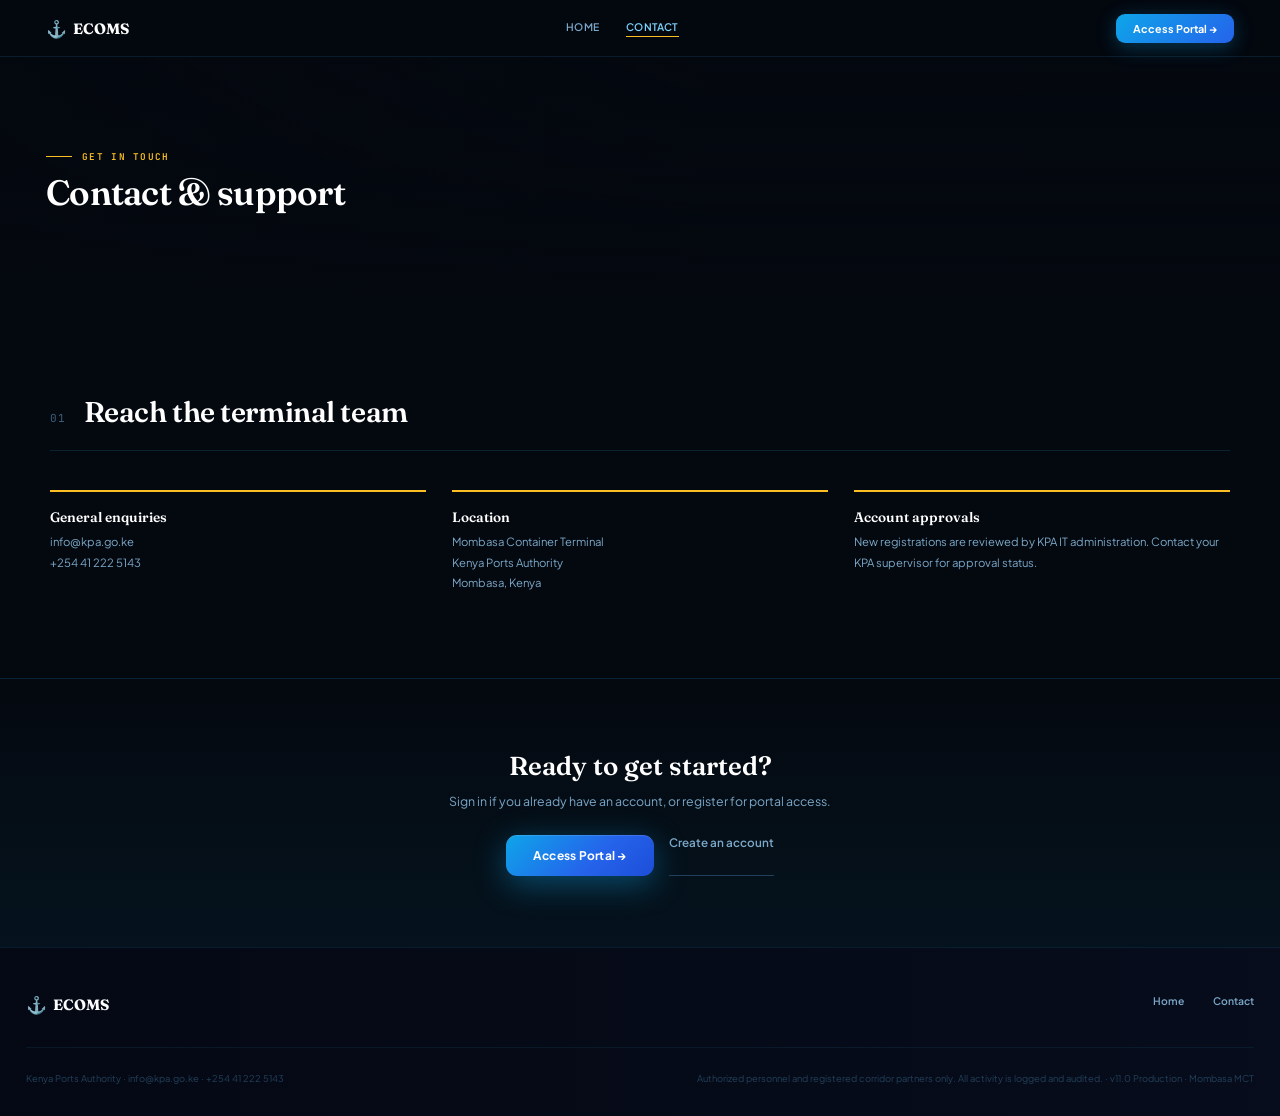
<file: contact.html>
﻿<!DOCTYPE html>
<html lang="en">
<head>
    <meta charset="UTF-8">
    <meta name="viewport" content="width=device-width, initial-scale=1.0">
    <title>Contact · ECOMS · Mombasa MCT</title>
    <link rel="preconnect" href="https://fonts.googleapis.com">
    <link href="https://fonts.googleapis.com/css2?family=Plus+Jakarta+Sans:ital,wght@0,300;0,400;0,500;0,600;0,700;0,800;1,400&family=Fraunces:ital,opsz,wght@0,9..144,300;0,9..144,600;0,9..144,700;0,9..144,800;1,9..144,400&family=JetBrains+Mono:wght@400;500;600&display=swap" rel="stylesheet">
    <link rel="stylesheet" href="styles.css" />
</head>
<body>
    <div id="landingScreen">

        <nav class="site-nav">
            <div class="site-nav-inner">
                <div class="lp-brand"><span class="lp-brand-emblem">⚓</span> ECOMS</div>
                <div class="site-nav-links">
                    <a href="index.html">Home</a>
                    <a href="contact.html" class="is-active">Contact</a>
                </div>
                <a class="lp-btn-portal" href="index.html?auth=signin" style="text-decoration:none;display:inline-block">Access Portal →</a>
            </div>
        </nav>

        <!-- HERO -->
        <header class="mag-hero mag-hero-compact" style="min-height:28vh">
            <div class="hero-layer" style="background-image:url('https://images.unsplash.com/photo-1759273560543-7f0e66af2a4d?auto=format&amp;fit=crop&amp;w=2400&amp;q=70')"></div>
            <div class="mag-hero-inner">
                <div class="mag-kicker">Get in touch</div>
                <h1 class="mag-hero-h1">Contact &amp; support</h1>
            </div>
        </header>

        <!-- CONTACT DETAILS -->
        <section class="mag-section">
            <div class="mag-inner">
                <div class="mag-section-head"><span class="mag-section-num">01</span><h2>Reach the terminal team</h2></div>
                <div class="mag-contact-grid">
                    <div class="mag-contact-card">
                        <h4>General enquiries</h4>
                        <p><a href="mailto:info@kpa.go.ke">info@kpa.go.ke</a><br><a href="tel:+254412225143">+254 41 222 5143</a></p>
                    </div>
                    <div class="mag-contact-card">
                        <h4>Location</h4>
                        <p>Mombasa Container Terminal<br>Kenya Ports Authority<br>Mombasa, Kenya</p>
                    </div>
                    <div class="mag-contact-card">
                        <h4>Account approvals</h4>
                        <p>New registrations are reviewed by KPA IT administration. Contact your KPA supervisor for approval status.</p>
                    </div>
                </div>
            </div>
        </section>

        <!-- CTA -->
        <section class="mag-cta-band">
            <h2>Ready to get started?</h2>
            <p>Sign in if you already have an account, or register for portal access.</p>
            <div style="display:flex;gap:1.2rem;justify-content:center;flex-wrap:wrap">
                <a class="lp-btn-primary" href="index.html?auth=signin" style="text-decoration:none;display:inline-block">Access Portal →</a>
                <a class="lp-btn-ghost" href="index.html?auth=signup">Create an account</a>
            </div>
        </section>

        <footer class="site-footer">
            <div class="site-footer-inner">
                <div class="site-footer-top">
                    <div class="lp-brand"><span class="lp-brand-emblem">⚓</span> ECOMS</div>
                    <div class="site-footer-links">
                        <a href="index.html">Home</a>
                        <a href="contact.html">Contact</a>
                    </div>
                </div>
                <div class="site-footer-bottom">
                    <div>Kenya Ports Authority · info@kpa.go.ke · +254 41 222 5143</div>
                    <div>Authorized personnel and registered corridor partners only. All activity is logged and audited. · v11.0 Production · Mombasa MCT</div>
                </div>
            </div>
        </footer>
    </div>
    <script src="cinematic.js"></script>
</body>
</html>
</file>
<file: styles.css>
﻿:root {
    --navy: #04080f;
    --navy-2: #070d1a;
    --navy-3: #0b1424;
    --navy-4: #0f1c32;
    --navy-5: #13243e;
    --sky-200: #bae6fd;
    --sky-300: #7dd3fc;
    --sky-400: #38bdf8;
    --sky-500: #0ea5e9;
    --sky-600: #0284c7;
    --blue-500: #3b82f6;
    --blue-600: #2563eb;
    --blue-700: #1d4ed8;
    --blue-800: #1e40af;
    --glass: rgba(11,20,40,0.72);
    --glass-2: rgba(20,44,100,0.20);
    --glass-border: rgba(56,189,248,0.13);
    --glass-border-2: rgba(147,197,253,0.07);
    --glass-hi: rgba(56,189,248,0.06);
    --text: #cce8ff;
    --text-2: #7ba8c8;
    --text-3: #3d607e;
    --text-4: #22405a;
    --accent: #38bdf8;
    --accent-2: #7dd3fc;
    --accent-glow: rgba(56,189,248,0.28);
    --green: #34d399;
    --green-dim: rgba(52,211,153,0.12);
    --gold: #fbbf24;
    --gold-dim: rgba(251,191,36,0.12);
    --rose: #fb7185;
    --rose-dim: rgba(251,113,133,0.1);
    --violet: #a78bfa;
    --violet-dim: rgba(167,139,250,0.12);
    --orange: #fb923c;
    --orange-dim: rgba(251,146,60,0.12);
    --red: #ef4444;
    --r: 9px;
    --r2: 15px;
    --r3: 22px;
    --shadow-sm: 0 2px 12px rgba(2,10,28,0.5);
    --shadow: 0 8px 36px rgba(2,10,28,0.65);
    --shadow-lg: 0 20px 64px rgba(2,10,28,0.75);
    --t: all 0.18s cubic-bezier(0.4,0,0.2,1);
    --t-slow: all 0.35s cubic-bezier(0.4,0,0.2,1);
    --font-display: 'Fraunces',Georgia,serif;
    --font-body: 'Plus Jakarta Sans',system-ui,sans-serif;
    --font-mono: 'JetBrains Mono',monospace;
}

* {
    margin: 0;
    padding: 0;
    box-sizing: border-box
}

html {
    font-size: 13px;
    scroll-behavior: smooth
}

body {
    font-family: var(--font-body);
    background: var(--navy);
    color: var(--text);
    min-height: 100vh;
    overflow-x: hidden;
    background-image: radial-gradient(ellipse 100% 60% at 18% -8%,rgba(14,165,233,0.11) 0%,transparent 65%), radial-gradient(ellipse 70% 50% at 88% 108%,rgba(37,99,235,0.08) 0%,transparent 60%), radial-gradient(ellipse 50% 40% at 50% 50%,rgba(56,189,248,0.03) 0%,transparent 70%), url("data:image/svg+xml,%3Csvg width='60' height='60' xmlns='http://www.w3.org/2000/svg'%3E%3Cpattern id='g' width='60' height='60' patternUnits='userSpaceOnUse'%3E%3Ccircle cx='30' cy='30' r='0.35' fill='rgba(56,189,248,0.07)'/%3E%3C/pattern%3E%3Crect width='60' height='60' fill='url(%23g)'/%3E%3C/svg%3E");
}

.ts-wrapper {
    width: 100%
}

.ts-control {
    background: rgba(9,16,32,0.85) !important;
    border: 1px solid rgba(56,189,248,0.16) !important;
    border-radius: var(--r) !important;
    color: var(--text) !important;
    font-family: var(--font-body) !important;
    font-size: 0.85rem !important;
    padding: 0.56rem 0.88rem !important;
    min-height: unset !important;
    box-shadow: none !important;
    transition: var(--t) !important;
}

    .ts-control:focus-within {
        border-color: var(--accent) !important;
        box-shadow: 0 0 0 3px rgba(56,189,248,0.14) !important;
    }

    .ts-control input {
        color: var(--text) !important;
        font-family: var(--font-body) !important;
        font-size: 0.85rem !important;
    }

.ts-dropdown {
    background: rgba(8,16,36,0.98) !important;
    border: 1px solid rgba(56,189,248,0.22) !important;
    border-radius: var(--r) !important;
    color: var(--text) !important;
    font-family: var(--font-body) !important;
    font-size: 0.83rem !important;
    box-shadow: 0 20px 56px rgba(2,8,24,0.85) !important;
    backdrop-filter: blur(24px) !important;
    margin-top: 3px !important;
}

    .ts-dropdown .option {
        padding: 0.52rem 0.88rem !important;
        color: var(--text-2) !important;
        transition: var(--t) !important;
    }

        .ts-dropdown .option:hover, .ts-dropdown .option.active {
            background: rgba(56,189,248,0.09) !important;
            color: #fff !important;
        }

        .ts-dropdown .option.selected {
            background: rgba(56,189,248,0.14) !important;
            color: var(--accent) !important;
        }

    .ts-dropdown .no-results {
        padding: 0.75rem !important;
        color: var(--text-3) !important;
        font-style: italic;
    }

.ts-control .item {
    background: rgba(56,189,248,0.1) !important;
    color: var(--accent) !important;
    border-radius: 5px !important;
    padding: 2px 8px !important;
    font-size: 0.78rem !important;
    margin: 1px !important;
    border: 1px solid rgba(56,189,248,0.22) !important;
}

.ts-wrapper.single .ts-control {
    background: rgba(9,16,32,0.85) !important;
}

.ts-control::after, .ts-control .caret {
    display: none !important;
}

#loginScreen {
    position: fixed;
    inset: 0;
    z-index: 9999;
    display: flex;
    align-items: center;
    justify-content: center;
    background: var(--navy);
    background-image: radial-gradient(ellipse 110% 75% at 50% -5%,rgba(14,165,233,0.14) 0%,transparent 68%), radial-gradient(ellipse 60% 60% at 80% 90%,rgba(37,99,235,0.08) 0%,transparent 60%), url("data:image/svg+xml,%3Csvg width='60' height='60' xmlns='http://www.w3.org/2000/svg'%3E%3Cpattern id='g' width='60' height='60' patternUnits='userSpaceOnUse'%3E%3Ccircle cx='30' cy='30' r='0.35' fill='rgba(56,189,248,0.07)'/%3E%3C/pattern%3E%3Crect width='60' height='60' fill='url(%23g)'/%3E%3C/svg%3E");
}

    #loginScreen.hidden {
        display: none
    }

.login-card {
    background: linear-gradient(155deg,rgba(10,20,44,0.99),rgba(7,14,32,0.99));
    border: 1px solid rgba(56,189,248,0.22);
    border-radius: 28px;
    padding: 3rem 3.5rem;
    width: 460px;
    max-width: 95vw;
    box-shadow: 0 48px 120px rgba(2,6,20,0.94),0 0 0 1px rgba(56,189,248,0.05),inset 0 1px 0 rgba(255,255,255,0.04);
    animation: loginIn 0.5s cubic-bezier(0.34,1.22,0.64,1);
}

@keyframes loginIn {
    from {
        opacity: 0;
        transform: translateY(32px) scale(0.95)
    }

    to {
        opacity: 1;
        transform: none
    }
}

.login-logo {
    text-align: center;
    margin-bottom: 2.5rem
}

.login-emblem {
    width: 88px;
    height: 88px;
    margin: 0 auto 1.25rem;
    background: linear-gradient(135deg,rgba(14,165,233,0.16),rgba(37,99,235,0.1));
    border: 1.5px solid rgba(56,189,248,0.32);
    border-radius: 50%;
    display: flex;
    align-items: center;
    justify-content: center;
    font-size: 2.5rem;
    box-shadow: 0 0 44px rgba(56,189,248,0.2),inset 0 1px 0 rgba(56,189,248,0.12);
}

.login-logo h1 {
    font-family: var(--font-display);
    font-size: 1.85rem;
    font-weight: 700;
    background: linear-gradient(135deg,#e8f4ff 0%,var(--sky-300) 50%,var(--blue-500) 100%);
    -webkit-background-clip: text;
    -webkit-text-fill-color: transparent;
    letter-spacing: -0.015em;
    line-height: 1.2;
}

.login-logo p {
    font-size: 0.75rem;
    color: var(--text-3);
    margin-top: 0.4rem;
    letter-spacing: 0.5px
}

.sys-badge {
    display: inline-flex;
    align-items: center;
    gap: 6px;
    background: rgba(56,189,248,0.06);
    border: 1px solid rgba(56,189,248,0.16);
    border-radius: 20px;
    padding: 4px 14px;
    font-size: 0.67rem;
    color: var(--accent-2);
    margin-top: 0.9rem;
}

    .sys-badge .dot {
        width: 6px;
        height: 6px;
        border-radius: 50%;
        background: var(--green);
        animation: pulse 2s infinite
    }

.login-field {
    margin-bottom: 1.15rem
}

    .login-field label {
        font-size: 0.68rem;
        color: var(--text-3);
        display: block;
        margin-bottom: 0.45rem;
        text-transform: uppercase;
        letter-spacing: 1px;
        font-weight: 700
    }

    .login-field input {
        width: 100%;
        padding: 0.88rem 1.1rem;
        background: rgba(9,16,34,0.9);
        border: 1px solid rgba(56,189,248,0.15);
        border-radius: 10px;
        color: var(--text);
        font-family: var(--font-body);
        font-size: 0.9rem;
        transition: var(--t);
    }

        .login-field input:focus {
            outline: none;
            border-color: var(--accent);
            box-shadow: 0 0 0 3px rgba(56,189,248,0.15);
        }

        .login-field input::placeholder {
            color: var(--text-4)
        }

.btn-login {
    width: 100%;
    padding: 0.92rem;
    margin-top: 0.6rem;
    background: linear-gradient(135deg,var(--sky-500) 0%,var(--blue-600) 60%,var(--blue-700) 100%);
    border: none;
    border-radius: 10px;
    color: #fff;
    font-family: var(--font-body);
    font-size: 0.9rem;
    font-weight: 700;
    cursor: pointer;
    transition: var(--t);
    box-shadow: 0 6px 28px rgba(14,165,233,0.36),inset 0 1px 0 rgba(255,255,255,0.12);
    letter-spacing: 0.03em;
}

    .btn-login:hover {
        transform: translateY(-1px);
        box-shadow: 0 10px 36px rgba(14,165,233,0.5),inset 0 1px 0 rgba(255,255,255,0.15)
    }

#loginError {
    display: none;
    margin-top: 1rem;
    padding: 0.75rem 1rem;
    background: rgba(225,29,72,0.1);
    border: 1px solid rgba(251,113,133,0.25);
    border-radius: 9px;
    color: var(--rose);
    font-size: 0.8rem;
    text-align: center;
}

.login-footer {
    text-align: center;
    margin-top: 2rem;
    font-size: 0.66rem;
    color: var(--text-4);
    line-height: 2.1
}

/* ═══ AUTH SCREEN (sign in / sign up) — reuses login-card, adds a couple of extras ═══ */
#authScreen {
    position: fixed;
    inset: 0;
    z-index: 9999;
    display: flex;
    align-items: center;
    justify-content: center;
    padding: 2.5rem 1rem;
    overflow-y: auto;
    background: var(--navy);
    background-image: radial-gradient(ellipse 110% 75% at 50% -5%,rgba(14,165,233,0.14) 0%,transparent 68%), radial-gradient(ellipse 60% 60% at 80% 90%,rgba(37,99,235,0.08) 0%,transparent 60%), url("data:image/svg+xml,%3Csvg width='60' height='60' xmlns='http://www.w3.org/2000/svg'%3E%3Cpattern id='g' width='60' height='60' patternUnits='userSpaceOnUse'%3E%3Ccircle cx='30' cy='30' r='0.35' fill='rgba(56,189,248,0.07)'/%3E%3C/pattern%3E%3Crect width='60' height='60' fill='url(%23g)'/%3E%3C/svg%3E");
}

    #authScreen.hidden {
        display: none
    }

.auth-back {
    display: block;
    font-size: 0.75rem;
    color: var(--text-3);
    text-decoration: none;
    margin-bottom: 1.25rem;
    transition: var(--t)
}

    .auth-back:hover {
        color: var(--accent-2)
    }

.auth-switch {
    text-align: center;
    font-size: 0.78rem;
    color: var(--text-3);
    margin-top: 1.1rem
}

    .auth-switch a {
        color: var(--accent-2);
        text-decoration: none;
        font-weight: 700
    }

        .auth-switch a:hover {
            text-decoration: underline
        }

.auth-note {
    font-size: 0.72rem;
    color: var(--text-3);
    text-align: center;
    margin-top: 1.1rem;
    line-height: 1.6;
    padding: 0.75rem 1rem;
    background: rgba(56,189,248,0.05);
    border: 1px solid rgba(56,189,248,0.14);
    border-radius: 9px
}

.login-field label .opt {
    text-transform: none;
    font-weight: 400;
    color: var(--text-4);
    letter-spacing: 0
}

.login-field select {
    width: 100%;
    padding: 0.88rem 1.1rem;
    background: rgba(9,16,34,0.9);
    border: 1px solid rgba(56,189,248,0.15);
    border-radius: 10px;
    color: var(--text);
    font-family: var(--font-body);
    font-size: 0.9rem;
    transition: var(--t);
    cursor: pointer;
}

    .login-field select:focus {
        outline: none;
        border-color: var(--accent);
        box-shadow: 0 0 0 3px rgba(56,189,248,0.15)
    }

    .login-field select option, .login-field select optgroup {
        background: #0b1424;
        color: var(--text)
    }

#signUpPanel {
    width: 480px
}

#signupMsg {
    display: none;
    margin-top: 1rem;
    padding: 0.75rem 1rem;
    border-radius: 9px;
    font-size: 0.8rem;
    text-align: center
}

    #signupMsg.error {
        display: block;
        background: rgba(225,29,72,0.1);
        border: 1px solid rgba(251,113,133,0.25);
        color: var(--rose)
    }

    #signupMsg.success {
        display: block;
        background: rgba(52,211,153,0.1);
        border: 1px solid rgba(52,211,153,0.28);
        color: var(--green)
    }

/* ═══ LANDING PAGE — shared brand & button primitives (nav/hero/sections live in the
   site-nav / mag-* / status- / advisory- / network- rules further below) ═══ */
#landingScreen {
    background: var(--navy)
}

.lp-brand {
    font-family: var(--font-display);
    font-size: 1.15rem;
    font-weight: 700;
    color: #fff;
    display: flex;
    align-items: center;
    gap: 0.5rem;
    letter-spacing: -0.01em
}

.lp-brand-emblem {
    font-size: 1.3rem
}

.lp-btn-portal {
    background: linear-gradient(135deg,var(--sky-500),var(--blue-600));
    border: none;
    border-radius: 9px;
    color: #fff;
    padding: 0.62rem 1.3rem;
    font-family: var(--font-body);
    font-size: 0.83rem;
    font-weight: 700;
    cursor: pointer;
    transition: var(--t);
    box-shadow: 0 4px 20px rgba(14,165,233,0.32);
}

    .lp-btn-portal:hover {
        transform: translateY(-1px);
        box-shadow: 0 8px 28px rgba(14,165,233,0.45)
    }

.lp-btn-primary {
    background: linear-gradient(135deg,var(--sky-500) 0%,var(--blue-600) 60%,var(--blue-700) 100%);
    border: none;
    border-radius: 11px;
    color: #fff;
    padding: 1rem 2.1rem;
    font-family: var(--font-body);
    font-size: 0.92rem;
    font-weight: 700;
    cursor: pointer;
    transition: var(--t);
    letter-spacing: 0.02em;
    box-shadow: 0 8px 32px rgba(14,165,233,0.4),inset 0 1px 0 rgba(255,255,255,0.12);
}

    .lp-btn-primary:hover {
        transform: translateY(-2px);
        box-shadow: 0 12px 40px rgba(14,165,233,0.52)
    }

.lp-btn-ghost {
    color: var(--text-2);
    text-decoration: none;
    font-size: 0.9rem;
    font-weight: 600;
    border-bottom: 1px solid var(--text-4);
    padding-bottom: 2px;
    transition: var(--t)
}

    .lp-btn-ghost:hover {
        color: var(--accent-2);
        border-color: var(--accent-2)
    }

.shell {
    display: grid;
    grid-template-columns: 264px 1fr;
    min-height: 100vh
}

@media(max-width:1024px) {
    .shell {
        grid-template-columns: 1fr
    }

    .sidebar {
        display: none !important
    }

    .mob-bar {
        display: flex !important
    }
}

.sidebar {
    background: linear-gradient(168deg,rgba(5,9,20,0.99) 0%,rgba(7,14,28,0.99) 100%);
    border-right: 1px solid var(--glass-border);
    height: 100vh;
    position: sticky;
    top: 0;
    overflow-y: auto;
    display: flex;
    flex-direction: column;
    box-shadow: 4px 0 48px rgba(2,6,20,0.7);
    scrollbar-width: thin;
    scrollbar-color: rgba(56,189,248,0.07) transparent;
}

.sb-logo {
    padding: 1.55rem 1.6rem 1.25rem;
    border-bottom: 1px solid var(--glass-border-2)
}

.sb-logo-kpa {
    margin-bottom: 0.6rem
}

.sb-brand {
    font-family: var(--font-display);
    font-size: 1.22rem;
    font-weight: 700;
    background: linear-gradient(135deg,var(--sky-200) 0%,var(--sky-400) 55%,var(--blue-600) 100%);
    -webkit-background-clip: text;
    -webkit-text-fill-color: transparent;
    letter-spacing: -0.015em;
    line-height: 1.2;
}

.sb-sub {
    font-size: 0.63rem;
    color: var(--text-4);
    margin-top: 3px;
    letter-spacing: 0.4px
}

.sb-pill {
    display: inline-flex;
    align-items: center;
    gap: 5px;
    background: rgba(56,189,248,0.06);
    border: 1px solid rgba(56,189,248,0.14);
    border-radius: 20px;
    padding: 3px 10px;
    font-size: 0.6rem;
    color: var(--accent-2);
    margin-top: 7px;
}

    .sb-pill .dot {
        width: 5px;
        height: 5px;
        border-radius: 50%;
        background: var(--green);
        animation: pulse 2s infinite
    }

.sb-section {
    padding: 1rem 1rem 0.3rem 1.45rem;
    font-size: 0.56rem;
    color: var(--text-4);
    letter-spacing: 1.8px;
    text-transform: uppercase;
    font-weight: 800;
}

.nav-item {
    display: flex;
    align-items: center;
    gap: 0.7rem;
    padding: 0.6rem 1.45rem;
    color: var(--text-3);
    font-size: 0.8rem;
    font-weight: 400;
    cursor: pointer;
    border-left: 2px solid transparent;
    transition: var(--t);
    position: relative;
}

    .nav-item:hover {
        color: var(--accent-2);
        background: rgba(56,189,248,0.035)
    }

    .nav-item.active {
        color: #e8f6ff;
        background: linear-gradient(90deg,rgba(56,189,248,0.09),rgba(56,189,248,0.02),transparent);
        border-left-color: var(--accent);
        font-weight: 600;
    }

        .nav-item.active::before {
            content: '';
            position: absolute;
            left: 0;
            top: 20%;
            bottom: 20%;
            width: 2px;
            background: var(--accent);
            box-shadow: 0 0 8px var(--accent-glow);
        }

    .nav-item .ni {
        font-size: 0.88rem;
        width: 18px;
        text-align: center;
        opacity: 0.8
    }

.nav-badge {
    margin-left: auto;
    background: rgba(56,189,248,0.1);
    color: var(--accent);
    border-radius: 10px;
    padding: 1px 7px;
    font-size: 0.58rem;
    font-weight: 700;
}

.sb-user {
    margin-top: auto;
    padding: 1rem 1.45rem;
    border-top: 1px solid var(--glass-border-2);
}

.sb-user-info {
    display: flex;
    align-items: center;
    gap: 0.65rem;
    margin-bottom: 0.75rem
}

.sb-avatar {
    width: 34px;
    height: 34px;
    border-radius: 50%;
    background: linear-gradient(135deg,var(--sky-500),var(--blue-700));
    display: flex;
    align-items: center;
    justify-content: center;
    font-size: 0.85rem;
    font-weight: 700;
    color: #fff;
    flex-shrink: 0;
    box-shadow: 0 2px 10px rgba(14,165,233,0.3);
}

.sb-user-name {
    font-size: 0.78rem;
    font-weight: 600;
    color: var(--text)
}

.sb-user-role {
    font-size: 0.6rem;
    color: var(--text-4);
    margin-top: 1px
}

.btn-logout {
    width: 100%;
    padding: 0.48rem;
    background: rgba(251,113,133,0.06);
    border: 1px solid rgba(251,113,133,0.16);
    border-radius: 8px;
    color: var(--rose);
    font-size: 0.72rem;
    cursor: pointer;
    transition: var(--t);
    font-family: var(--font-body);
    margin-top: 0.5rem;
}

    .btn-logout:hover {
        background: rgba(251,113,133,0.12);
        border-color: rgba(251,113,133,0.28)
    }

.sb-footer {
    padding: 0.65rem 1.45rem;
    font-size: 0.59rem;
    color: var(--text-4);
    line-height: 2;
    border-top: 1px solid var(--glass-border-2);
}

.main {
    padding: 1.75rem 2rem;
    overflow-y: auto;
    height: 100vh;
    scrollbar-width: thin;
    scrollbar-color: rgba(56,189,248,0.06) transparent
}

.tab-pane {
    display: none
}

    .tab-pane.active {
        display: block;
        animation: fadeUp 0.24s ease
    }

@keyframes fadeUp {
    from {
        opacity: 0;
        transform: translateY(8px)
    }

    to {
        opacity: 1;
        transform: none
    }
}

/* ═══════════════════════════════════════════
   DASHBOARD v2 — REFINED & WORLD-CLASS
═══════════════════════════════════════════ */
.dash-header-v2 {
    display: flex;
    flex-direction: column;
    gap: 1.1rem
}

.dv2-topbar {
    display: flex;
    align-items: flex-start;
    justify-content: space-between;
    flex-wrap: wrap;
    gap: 1rem;
    padding-bottom: 1.1rem;
    border-bottom: 1px solid var(--glass-border-2);
}

.dv2-title-block {
}

.dv2-title {
    font-family: var(--font-display);
    font-size: 1.75rem;
    font-weight: 700;
    background: linear-gradient(135deg,#e8f4ff 0%,var(--sky-300) 55%,#7dd3fc 100%);
    -webkit-background-clip: text;
    -webkit-text-fill-color: transparent;
    letter-spacing: -0.025em;
    line-height: 1.18;
}

.dv2-meta {
    display: flex;
    align-items: center;
    gap: 6px;
    margin-top: 5px;
    font-size: 0.72rem;
    color: var(--text-3)
}

.pulse-dot-sm {
    width: 6px;
    height: 6px;
    border-radius: 50%;
    background: var(--green);
    display: inline-block;
    flex-shrink: 0;
    animation: pulse 2s infinite;
    box-shadow: 0 0 6px rgba(52,211,153,0.6);
}

.dv2-clock-inline {
    font-family: var(--font-mono);
    font-size: 0.72rem;
    color: var(--text-2)
}

.dv2-actions {
    display: flex;
    align-items: center;
    gap: 0.55rem;
    flex-wrap: wrap;
    padding-top: 4px
}

.dv2-date-chip {
    padding: 0.38rem 0.85rem;
    background: rgba(12,26,58,0.65);
    border: 1px solid var(--glass-border);
    border-radius: 8px;
    font-size: 0.7rem;
    color: var(--text-2);
    font-weight: 500;
    letter-spacing: 0.2px;
}

.dv2-btn {
    padding: 0.42rem 0.95rem;
    border-radius: 8px;
    font-family: var(--font-body);
    font-size: 0.75rem;
    font-weight: 600;
    cursor: pointer;
    transition: var(--t);
    background: rgba(14,30,62,0.6);
    border: 1px solid rgba(56,189,248,0.2);
    color: var(--text-2);
}

    .dv2-btn:hover {
        border-color: rgba(56,189,248,0.38);
        color: var(--accent-2);
        background: rgba(56,189,248,0.06)
    }

.dv2-btn-primary {
    background: linear-gradient(135deg,var(--sky-500),var(--blue-700));
    border-color: transparent;
    color: #fff;
    box-shadow: 0 4px 16px rgba(14,165,233,0.28),inset 0 1px 0 rgba(255,255,255,0.1);
}

    .dv2-btn-primary:hover {
        box-shadow: 0 6px 22px rgba(14,165,233,0.42);
        color: #fff;
        border-color: transparent;
        background: linear-gradient(135deg,var(--sky-500),var(--blue-700))
    }

.dv2-alert {
    display: flex;
    align-items: flex-start;
    gap: 10px;
    padding: 0.85rem 1.2rem;
    border-radius: 11px;
    background: linear-gradient(90deg,rgba(251,191,36,0.07),rgba(251,146,60,0.05),transparent);
    border: 1px solid rgba(251,191,36,0.18);
    font-size: 0.77rem;
    color: #fbbf24;
    line-height: 1.6;
}

.dv2-alert-icon {
    font-size: 1rem;
    flex-shrink: 0;
    margin-top: 1px
}

.dv2-alert .code {
    background: rgba(251,191,36,0.12);
    border-radius: 4px;
    padding: 0 5px;
    font-size: 0.73rem;
    color: #fde68a
}

.dv2-val-strip {
    display: grid;
    grid-template-columns: repeat(4,1fr);
    gap: 0.75rem;
}

@media(max-width:1100px) {
    .dv2-val-strip {
        grid-template-columns: repeat(2,1fr)
    }
}

.dv2-val-item {
    display: flex;
    align-items: center;
    gap: 0.75rem;
    padding: 0.9rem 1.1rem;
    background: linear-gradient(135deg,rgba(11,20,42,0.75),rgba(9,16,36,0.8));
    border: 1px solid var(--glass-border-2);
    border-radius: 13px;
    transition: var(--t);
}

    .dv2-val-item:hover {
        border-color: var(--glass-border);
        transform: translateY(-1px)
    }

.dv2-val-icon {
    width: 34px;
    height: 34px;
    border-radius: 9px;
    flex-shrink: 0;
    display: flex;
    align-items: center;
    justify-content: center;
    font-size: 0.95rem;
    font-weight: 700;
}

.dv2-val-ok {
    background: var(--green-dim);
    color: var(--green);
    border: 1px solid rgba(52,211,153,0.2)
}

.dv2-val-warn {
    background: var(--gold-dim);
    color: var(--gold);
    border: 1px solid rgba(251,191,36,0.22)
}

.dv2-val-err {
    background: var(--rose-dim);
    color: var(--rose);
    border: 1px solid rgba(251,113,133,0.22)
}

.dv2-val-info {
    background: var(--violet-dim);
    color: var(--violet);
    border: 1px solid rgba(167,139,250,0.22)
}

.dv2-val-title {
    font-size: 0.8rem;
    font-weight: 700;
    color: var(--text);
    line-height: 1.2
}

.dv2-val-sub {
    font-size: 0.66rem;
    color: var(--text-3);
    margin-top: 2px
}

.dv2-kpi-row {
    display: grid;
    grid-template-columns: repeat(4,1fr);
    gap: 0.9rem;
}

@media(max-width:1200px) {
    .dv2-kpi-row {
        grid-template-columns: repeat(2,1fr)
    }
}

@media(max-width:600px) {
    .dv2-kpi-row {
        grid-template-columns: 1fr
    }
}

.dv2-kpi {
    position: relative;
    overflow: hidden;
    background: linear-gradient(148deg,rgba(11,22,48,0.88),rgba(8,16,36,0.92));
    border: 1px solid var(--glass-border);
    border-radius: var(--r2);
    padding: 1.35rem 1.5rem;
    transition: var(--t-slow);
    cursor: default;
}

    .dv2-kpi::after {
        content: '';
        position: absolute;
        inset: 0;
        opacity: 0;
        background: radial-gradient(circle at 25% 40%,rgba(56,189,248,0.06),transparent 70%);
        transition: opacity 0.4s;
    }

    .dv2-kpi:hover::after {
        opacity: 1
    }

    .dv2-kpi:hover {
        transform: translateY(-2px);
        border-color: rgba(56,189,248,0.24);
        box-shadow: var(--shadow)
    }

.dv2-kpi-stripe {
    position: absolute;
    left: 0;
    top: 16%;
    bottom: 16%;
    width: 3px;
    border-radius: 0 2px 2px 0;
}

.dv2-kpi-label {
    font-size: 0.62rem;
    color: var(--text-3);
    text-transform: uppercase;
    letter-spacing: 1.1px;
    font-weight: 700;
    margin-bottom: 0.55rem;
}

.dv2-kpi-val {
    font-family: var(--font-display);
    font-size: 2.6rem;
    font-weight: 700;
    color: #fff;
    line-height: 1;
    letter-spacing: -0.02em;
}

.dv2-kpi-sub {
    font-size: 0.68rem;
    color: var(--text-2);
    margin-top: 0.5rem;
    line-height: 1.4
}

.dv2-kpi-success .dv2-kpi-val {
    color: var(--green)
}

.dv2-kpi-success .dv2-kpi-stripe {
    background: var(--green)
}

.dv2-kpi-warn .dv2-kpi-val {
    color: var(--gold)
}

.dv2-kpi-warn .dv2-kpi-stripe {
    background: var(--gold)
}

.dv2-kpi-danger .dv2-kpi-val {
    color: var(--rose)
}

.dv2-kpi-danger .dv2-kpi-stripe {
    background: var(--rose)
}

.dv2-sec-row {
    display: grid;
    grid-template-columns: repeat(6,1fr);
    gap: 0.7rem;
}

@media(max-width:1200px) {
    .dv2-sec-row {
        grid-template-columns: repeat(3,1fr)
    }
}

@media(max-width:680px) {
    .dv2-sec-row {
        grid-template-columns: repeat(2,1fr)
    }
}

.dv2-sec {
    background: rgba(10,19,40,0.55);
    border: 1px solid var(--glass-border-2);
    border-radius: 12px;
    padding: 0.9rem;
    text-align: center;
    transition: var(--t);
}

    .dv2-sec:hover {
        border-color: var(--glass-border);
        background: rgba(10,19,40,0.75)
    }

.dv2-sec-icon {
    font-size: 1.15rem;
    margin-bottom: 0.3rem
}

.dv2-sec-val {
    font-family: var(--font-display);
    font-size: 1.55rem;
    font-weight: 700;
    color: #fff;
    line-height: 1.1;
}

.dv2-sec-lbl {
    font-size: 0.58rem;
    color: var(--text-3);
    text-transform: uppercase;
    letter-spacing: 0.9px;
    margin-top: 3px;
    font-weight: 700
}

.dv2-sec-sub {
    font-size: 0.62rem;
    color: var(--text-4);
    margin-top: 2px
}

.dv2-sec-warn .dv2-sec-val {
    color: var(--gold)
}

.dv2-gate-row {
    display: grid;
    grid-template-columns: repeat(3,1fr);
    gap: 0.8rem;
}

@media(max-width:900px) {
    .dv2-gate-row {
        grid-template-columns: 1fr
    }
}

.dv2-gate {
    display: flex;
    align-items: center;
    justify-content: space-between;
    gap: 1rem;
    background: linear-gradient(135deg,rgba(11,20,44,0.7),rgba(20,44,100,0.16));
    border: 1px solid var(--glass-border);
    border-radius: 13px;
    padding: 1rem 1.25rem;
    transition: var(--t);
}

    .dv2-gate:hover {
        transform: translateY(-1px);
        border-color: rgba(56,189,248,0.22)
    }

.dv2-gate-label {
    font-size: 0.65rem;
    color: var(--text-3);
    font-weight: 600;
    letter-spacing: 0.3px;
    margin-bottom: 4px;
    text-transform: uppercase
}

.dv2-gate-val {
    font-family: var(--font-display);
    font-size: 1.75rem;
    font-weight: 700;
    color: #fff;
    line-height: 1;
}

.dv2-gate-right {
    display: flex;
    flex-direction: column;
    align-items: flex-end;
    gap: 5px;
    min-width: 80px
}

.dv2-gate-pct {
    font-size: 0.7rem;
    color: var(--text-2);
    font-weight: 700;
    font-family: var(--font-mono)
}

.dv2-gate-track {
    width: 80px;
    height: 4px;
    background: rgba(56,189,248,0.08);
    border-radius: 99px;
    overflow: hidden
}

.dv2-gate-fill {
    height: 100%;
    border-radius: 99px;
    transition: width 0.9s cubic-bezier(0.4,0,0.2,1)
}

.dv2-gate-free {
    font-size: 0.6rem;
    color: var(--text-4)
}

.dv2-panel {
    background: var(--glass);
    backdrop-filter: blur(22px);
    border: 1px solid var(--glass-border);
    border-radius: var(--r2);
    padding: 1.3rem 1.5rem;
    position: relative;
    overflow: hidden;
}

    .dv2-panel::before {
        content: '';
        position: absolute;
        top: 0;
        left: 0;
        right: 0;
        height: 1px;
        background: linear-gradient(90deg,transparent,rgba(56,189,248,0.25),transparent);
    }

.dv2-panel-title {
    font-size: 0.7rem;
    color: var(--text-3);
    text-transform: uppercase;
    letter-spacing: 1.2px;
    font-weight: 800;
    margin-bottom: 1rem;
}

.dv2-table-wrap {
    overflow-x: auto
}

.dv2-line-table {
    width: 100%;
    border-collapse: collapse;
    font-size: 0.78rem
}

    .dv2-line-table th {
        padding: 0.55rem 0.75rem;
        font-size: 0.58rem;
        text-transform: uppercase;
        letter-spacing: 1px;
        color: var(--text-4);
        font-weight: 800;
        border-bottom: 1px solid rgba(56,189,248,0.1);
        text-align: left;
        background: rgba(6,12,28,0.5);
        white-space: nowrap;
    }

    .dv2-line-table td {
        padding: 0.58rem 0.75rem;
        border-bottom: 1px solid rgba(56,189,248,0.04);
        color: var(--text-2);
        vertical-align: middle;
    }

    .dv2-line-table tr:hover td {
        background: rgba(56,189,248,0.025)
    }

    .dv2-line-table td:first-child {
        display: flex;
        align-items: center
    }

.dv2-pill {
    display: inline-flex;
    align-items: center;
    justify-content: center;
    min-width: 24px;
    padding: 1px 7px;
    border-radius: 5px;
    font-size: 0.67rem;
    font-weight: 700;
}

.dv2-pill-danger {
    background: var(--rose-dim);
    color: var(--rose);
    border: 1px solid rgba(251,113,133,0.22)
}

.dv2-pill-warn {
    background: var(--gold-dim);
    color: var(--gold);
    border: 1px solid rgba(251,191,36,0.22)
}

.dash-grid-bottom {
    display: grid;
    grid-template-columns: 1fr 1fr 1fr;
    gap: 1rem
}

@media(max-width:1100px) {
    .dash-grid-bottom {
        grid-template-columns: 1fr 1fr
    }
}

@media(max-width:680px) {
    .dash-grid-bottom {
        grid-template-columns: 1fr
    }
}

.dash-clock-row {
    display: flex;
    align-items: center;
    gap: 1.5rem;
    margin-bottom: 1.4rem;
    padding: 0.75rem 1.25rem;
    background: rgba(6,14,32,0.6);
    border: 1px solid rgba(56,189,248,0.08);
    border-radius: 10px;
    font-size: 0.7rem;
    color: var(--text-3);
}

    .dash-clock-row .dc-time {
        font-family: var(--font-mono);
        font-size: 1rem;
        color: var(--accent);
        font-weight: 600;
        letter-spacing: 0.05em;
    }

    .dash-clock-row .dc-sep {
        color: rgba(56,189,248,0.2);
    }

    .dash-clock-row .dc-item {
        display: flex;
        flex-direction: column;
        gap: 2px;
    }

    .dash-clock-row .dc-label {
        font-size: 0.58rem;
        text-transform: uppercase;
        letter-spacing: 0.9px;
        color: var(--text-3);
    }

    .dash-clock-row .dc-val {
        font-size: 0.78rem;
        color: var(--text-2);
        font-weight: 600;
    }

/* ════════════════════
   PAGE HEADER
════════════════════ */
.page-hdr {
    display: flex;
    align-items: center;
    justify-content: space-between;
    margin-bottom: 1.8rem;
    flex-wrap: wrap;
    gap: 1rem;
}

    .page-hdr h2 {
        font-family: var(--font-display);
        font-size: 1.5rem;
        font-weight: 700;
        background: linear-gradient(135deg,#e8f4ff 0%,var(--sky-300) 100%);
        -webkit-background-clip: text;
        -webkit-text-fill-color: transparent;
        line-height: 1.2;
    }

    .page-hdr .sub {
        font-size: 0.75rem;
        color: var(--text-3);
        margin-top: 3px
    }

/* ════════════════════
   CARDS
════════════════════ */
.card {
    background: var(--glass);
    backdrop-filter: blur(24px) saturate(160%);
    border: 1px solid var(--glass-border);
    border-radius: var(--r2);
    padding: 1.35rem;
    box-shadow: var(--shadow);
    transition: var(--t);
    position: relative;
    overflow: hidden;
}

    .card::before {
        content: '';
        position: absolute;
        top: 0;
        left: 0;
        right: 0;
        height: 1px;
        background: linear-gradient(90deg,transparent,rgba(56,189,248,0.25),transparent);
    }

    .card:hover {
        transform: translateY(-1px);
        box-shadow: var(--shadow),0 0 32px rgba(56,189,248,0.06)
    }

    .card.mt-3 {
        margin-top: 1rem
    }

    .card.mb-3 {
        margin-bottom: 1rem
    }

.card-title {
    font-size: 0.78rem;
    font-weight: 800;
    color: var(--sky-300);
    margin-bottom: 1rem;
    display: flex;
    align-items: center;
    gap: 0.45rem;
    text-transform: uppercase;
    letter-spacing: 0.6px;
}

.stat-grid {
    display: grid;
    grid-template-columns: repeat(auto-fit,minmax(145px,1fr));
    gap: 1rem;
    margin-bottom: 1.6rem
}

.sec-card {
    background: rgba(10,19,40,0.55);
    border: 1px solid var(--glass-border-2);
    border-radius: 12px;
    padding: 1rem;
    text-align: center;
    transition: var(--t);
}

    .sec-card:hover {
        border-color: var(--glass-border);
        background: rgba(10,19,40,0.75)
    }

    .sec-card .sc-icon {
        font-size: 1.2rem;
        margin-bottom: 0.35rem
    }

    .sec-card .sc-val {
        font-family: var(--font-display);
        font-size: 1.55rem;
        font-weight: 700;
        color: #fff
    }

    .sec-card .sc-lbl {
        font-size: 0.58rem;
        color: var(--text-3);
        text-transform: uppercase;
        letter-spacing: 0.8px;
        margin-top: 2px;
        font-weight: 700
    }

    .sec-card .sc-sub {
        font-size: 0.62rem;
        color: var(--text-4);
        margin-top: 3px
    }

/* ════════════════════
   REPORTS
════════════════════ */
.reports-filter-bar {
    display: flex;
    align-items: center;
    gap: 0.6rem;
    flex-wrap: wrap;
    margin-bottom: 1.5rem;
    padding: 0.9rem 1.15rem;
    background: rgba(10,18,40,0.5);
    border: 1px solid var(--glass-border);
    border-radius: 13px;
}

    .reports-filter-bar label {
        font-size: 0.66rem;
        color: var(--text-3);
        font-weight: 700;
        text-transform: uppercase;
        letter-spacing: 0.8px;
        white-space: nowrap
    }

    .reports-filter-bar input, .reports-filter-bar select {
        max-width: 160px !important;
        font-size: 0.79rem !important;
        padding: 0.46rem 0.75rem !important;
        height: 34px;
    }

.report-tabs {
    display: flex;
    gap: 0.45rem;
    flex-wrap: wrap;
    margin-bottom: 1.5rem
}

.rtab {
    padding: 0.46rem 1.05rem;
    border-radius: 8px;
    font-size: 0.75rem;
    font-weight: 600;
    cursor: pointer;
    transition: var(--t);
    border: 1px solid rgba(56,189,248,0.1);
    color: var(--text-2);
    background: rgba(10,18,40,0.45);
}

    .rtab:hover {
        background: rgba(56,189,248,0.07);
        color: var(--accent-2)
    }

    .rtab.active {
        background: rgba(56,189,248,0.13);
        border-color: rgba(56,189,248,0.28);
        color: var(--accent);
        font-weight: 700
    }

.report-section {
    display: none
}

    .report-section.active {
        display: block;
        animation: fadeUp 0.22s ease
    }

.res-grid {
    display: grid;
    grid-template-columns: repeat(auto-fit,minmax(370px,1fr));
    gap: 1.2rem
}

.report-kpi-row {
    display: grid;
    grid-template-columns: repeat(auto-fit,minmax(155px,1fr));
    gap: 0.85rem;
    margin-bottom: 1.5rem
}

.report-kpi {
    background: rgba(10,18,40,0.55);
    border: 1px solid var(--glass-border);
    border-radius: 12px;
    padding: 1rem 1.15rem;
    text-align: center;
}

    .report-kpi .rk-val {
        font-family: var(--font-display);
        font-size: 1.85rem;
        font-weight: 700;
        color: #fff;
        line-height: 1
    }

    .report-kpi .rk-lbl {
        font-size: 0.6rem;
        color: var(--text-3);
        text-transform: uppercase;
        letter-spacing: 0.8px;
        margin-top: 5px;
        font-weight: 700
    }

    .report-kpi .rk-sub {
        font-size: 0.66rem;
        color: var(--text-2);
        margin-top: 3px
    }

.report-table-wrap {
    overflow-x: auto
}

.report-table {
    width: 100%;
    border-collapse: collapse;
    font-size: 0.79rem
}

    .report-table th {
        padding: 0.58rem 0.8rem;
        font-size: 0.6rem;
        text-transform: uppercase;
        letter-spacing: 1px;
        color: var(--text-3);
        font-weight: 800;
        border-bottom: 1px solid rgba(56,189,248,0.1);
        text-align: left;
        white-space: nowrap;
        background: rgba(6,12,28,0.45);
    }

    .report-table td {
        padding: 0.54rem 0.8rem;
        border-bottom: 1px solid rgba(56,189,248,0.04);
        color: var(--text-2);
    }

    .report-table tr:hover td {
        background: rgba(56,189,248,0.03)
    }

    .report-table td:first-child {
        font-weight: 600;
        color: var(--text)
    }

.chart-wrap {
    height: 200px;
    position: relative;
    margin-bottom: 0.5rem
}

/* ════════════════════
   QUAYSIDE WORKFLOW
════════════════════ */
.prestake-workflow {
    display: grid;
    grid-template-columns: repeat(auto-fit,minmax(180px,1fr));
    gap: 0.75rem;
    margin-bottom: 1.5rem
}

.prestake-step {
    background: rgba(10,18,40,0.55);
    border: 1px solid rgba(56,189,248,0.08);
    border-radius: 13px;
    padding: 1rem 1.1rem;
    text-align: center;
    transition: var(--t);
    position: relative;
}

    .prestake-step.ps-active {
        border-color: rgba(56,189,248,0.32);
        background: rgba(56,189,248,0.06)
    }

    .prestake-step.ps-done {
        border-color: rgba(52,211,153,0.28);
        background: rgba(52,211,153,0.05)
    }

    .prestake-step .ps-icon {
        font-size: 1.6rem;
        margin-bottom: 0.5rem
    }

    .prestake-step .ps-num {
        position: absolute;
        top: 8px;
        right: 10px;
        font-size: 0.56rem;
        font-weight: 700;
        color: var(--text-3);
        background: rgba(56,189,248,0.07);
        border-radius: 10px;
        padding: 2px 7px;
    }

    .prestake-step .ps-label {
        font-size: 0.7rem;
        font-weight: 700;
        color: var(--text);
        text-transform: uppercase;
        letter-spacing: 0.5px;
        margin-bottom: 3px
    }

    .prestake-step .ps-sub {
        font-size: 0.63rem;
        color: var(--text-3)
    }

    .prestake-step .ps-count {
        font-family: var(--font-display);
        font-size: 1.35rem;
        font-weight: 700;
        color: var(--accent);
        margin-top: 4px
    }

.prestake-arrow {
    display: flex;
    align-items: center;
    justify-content: center;
    color: var(--text-4);
    font-size: 1rem;
    padding-top: 1rem
}

/* ════════════════════
   FORMS
════════════════════ */
label {
    font-size: 0.7rem;
    color: var(--text-2);
    display: block;
    margin-bottom: 0.3rem;
    font-weight: 700;
    letter-spacing: 0.1px
}

input, select, textarea {
    width: 100%;
    padding: 0.62rem 0.88rem;
    background: rgba(9,16,32,0.85);
    border: 1px solid rgba(56,189,248,0.15);
    border-radius: var(--r);
    color: var(--text);
    font-family: var(--font-body);
    font-size: 0.84rem;
    transition: var(--t);
}

    input::placeholder {
        color: var(--text-4)
    }

    input:focus, select:focus, textarea:focus {
        outline: none;
        border-color: var(--accent);
        box-shadow: 0 0 0 3px rgba(56,189,248,0.13)
    }

    select option {
        background: #0b1424;
        color: var(--text)
    }

.form-row {
    display: grid;
    grid-template-columns: repeat(auto-fit,minmax(185px,1fr));
    gap: 0.9rem
}

.form-group {
    margin-bottom: 0
}

/* ════════════════════
   BUTTONS
════════════════════ */
.btn {
    display: inline-flex;
    align-items: center;
    gap: 0.4rem;
    padding: 0.6rem 1.15rem;
    border-radius: var(--r);
    font-family: var(--font-body);
    font-size: 0.82rem;
    font-weight: 600;
    cursor: pointer;
    border: 1px solid transparent;
    transition: var(--t);
    letter-spacing: 0.01em;
}

.btn-primary {
    background: linear-gradient(135deg,var(--sky-500) 0%,var(--blue-600) 60%,var(--blue-700) 100%);
    color: #fff;
    box-shadow: 0 4px 18px rgba(14,165,233,0.28),inset 0 1px 0 rgba(255,255,255,0.1);
}

    .btn-primary:hover {
        box-shadow: 0 6px 24px rgba(14,165,233,0.42);
        transform: translateY(-1px)
    }

.btn-secondary {
    background: rgba(12,28,64,0.6);
    border-color: rgba(56,189,248,0.2);
    color: var(--text-2);
}

    .btn-secondary:hover {
        border-color: rgba(56,189,248,0.38);
        color: var(--accent-2)
    }

.btn-success {
    background: linear-gradient(135deg,#059669,#34d399);
    color: #fff;
    box-shadow: 0 4px 16px rgba(52,211,153,0.28),inset 0 1px 0 rgba(255,255,255,0.1);
}

    .btn-success:hover {
        box-shadow: 0 6px 22px rgba(52,211,153,0.4);
        transform: translateY(-1px)
    }

.btn-danger {
    background: linear-gradient(135deg,#dc2626,#ef4444);
    color: #fff;
    box-shadow: 0 4px 14px rgba(239,68,68,0.28);
}

    .btn-danger:hover {
        box-shadow: 0 6px 22px rgba(239,68,68,0.4);
        transform: translateY(-1px)
    }

.btn-gold {
    background: linear-gradient(135deg,#d97706,#fbbf24);
    color: #fff;
    box-shadow: 0 4px 14px rgba(251,191,36,0.28);
}

    .btn-gold:hover {
        box-shadow: 0 6px 20px rgba(251,191,36,0.42);
        transform: translateY(-1px)
    }

.btn-sm {
    padding: 0.4rem 0.88rem;
    font-size: 0.75rem
}

.btn-xs {
    padding: 0.26rem 0.62rem;
    font-size: 0.68rem
}

.btn-group {
    display: flex;
    gap: 0.5rem;
    flex-wrap: wrap
}

.btn-clear-system {
    width: 26px;
    height: 26px;
    border-radius: 50%;
    background: var(--red);
    border: 2px solid rgba(239,68,68,0.38);
    cursor: pointer;
    transition: var(--t);
    flex-shrink: 0;
    box-shadow: 0 2px 8px rgba(239,68,68,0.36);
}

    .btn-clear-system:hover {
        background: #dc2626;
        box-shadow: 0 4px 16px rgba(239,68,68,0.58);
        transform: scale(1.12)
    }

/* ════════════════════
   TABLES
════════════════════ */
table {
    width: 100%;
    border-collapse: collapse;
    font-size: 0.79rem
}

th {
    padding: 0.62rem 0.88rem;
    font-size: 0.59rem;
    text-transform: uppercase;
    letter-spacing: 1.1px;
    color: var(--text-3);
    font-weight: 800;
    border-bottom: 1px solid rgba(56,189,248,0.1);
    text-align: left;
    white-space: nowrap;
    background: rgba(6,12,28,0.45);
}

td {
    padding: 0.58rem 0.88rem;
    border-bottom: 1px solid rgba(56,189,248,0.04);
    color: var(--text-2);
    vertical-align: middle
}

tr:hover td {
    background: rgba(56,189,248,0.025)
}

.table-wrap {
    overflow-x: auto;
    border-radius: var(--r);
    border: 1px solid rgba(56,189,248,0.08);
}

.tbl-id {
    font-family: var(--font-mono);
    font-size: 0.73rem;
    color: var(--sky-400);
    cursor: pointer;
    font-weight: 600
}

    .tbl-id:hover {
        color: #fff;
        text-decoration: underline
    }

/* ════════════════════
   BADGES
════════════════════ */
.badge {
    display: inline-flex;
    align-items: center;
    gap: 4px;
    padding: 2px 8px;
    border-radius: 6px;
    font-size: 0.6rem;
    font-weight: 700;
    white-space: nowrap;
    letter-spacing: 0.3px;
}

.b-preadvised {
    background: var(--gold-dim);
    color: var(--gold);
    border: 1px solid rgba(251,191,36,0.22)
}

.b-gated {
    background: var(--green-dim);
    color: var(--green);
    border: 1px solid rgba(52,211,153,0.22)
}

.b-wagon {
    background: var(--violet-dim);
    color: var(--violet);
    border: 1px solid rgba(167,139,250,0.22)
}

.b-sgr {
    background: var(--violet-dim);
    color: var(--violet);
    border: 1px solid rgba(167,139,250,0.28)
}

.b-vessel-yard {
    background: rgba(56,189,248,0.1);
    color: var(--accent);
    border: 1px solid rgba(56,189,248,0.22)
}

.b-quayside {
    background: var(--orange-dim);
    color: var(--orange);
    border: 1px solid rgba(251,146,60,0.28)
}

.b-loaded {
    background: rgba(14,165,233,0.1);
    color: #0ea5e9;
    border: 1px solid rgba(14,165,233,0.28)
}

.b-shutout {
    background: var(--rose-dim);
    color: var(--rose);
    border: 1px solid rgba(251,113,133,0.22)
}

.b-out {
    background: rgba(100,116,139,0.12);
    color: #94a3b8;
    border: 1px solid rgba(100,116,139,0.22)
}

.b-gate18 {
    background: rgba(56,189,248,0.08);
    color: var(--accent);
    border: 1px solid rgba(56,189,248,0.18)
}

.b-gate24 {
    background: var(--green-dim);
    color: var(--green);
    border: 1px solid rgba(52,211,153,0.18)
}

.b-sgr-entry {
    background: var(--violet-dim);
    color: var(--violet);
    border: 1px solid rgba(167,139,250,0.18)
}

.b-vessel-entry {
    background: rgba(14,165,233,0.08);
    color: #0ea5e9;
    border: 1px solid rgba(14,165,233,0.18)
}

.tbl-inline-select {
    background: rgba(9,16,32,0.85);
    border: 1px solid rgba(56,189,248,0.2);
    border-radius: 6px;
    color: var(--text);
    font-family: var(--font-body);
    font-size: 0.72rem;
    padding: 0.3rem 0.5rem;
    cursor: pointer
}

    .tbl-inline-select:focus {
        outline: none;
        border-color: var(--accent)
    }

.ib-vessel-discharged {
    background: rgba(56,189,248,0.1);
    color: var(--accent);
    border: 1px solid rgba(56,189,248,0.22)
}

.ib-at-tag-master {
    background: var(--violet-dim);
    color: var(--violet);
    border: 1px solid rgba(167,139,250,0.22)
}

.ib-received-yard {
    background: var(--green-dim);
    color: var(--green);
    border: 1px solid rgba(52,211,153,0.22)
}

.ib-offloaded-rtg {
    background: var(--gold-dim);
    color: var(--gold);
    border: 1px solid rgba(251,191,36,0.22)
}

.ib-released-out {
    background: var(--orange-dim);
    color: var(--orange);
    border: 1px solid rgba(251,146,60,0.28)
}

/* ════════════════════
   TOASTS
════════════════════ */
#toastBox {
    position: fixed;
    bottom: 1.5rem;
    right: 1.5rem;
    z-index: 9998;
    display: flex;
    flex-direction: column;
    gap: 0.45rem
}

.toast {
    padding: 0.72rem 1.1rem;
    border-radius: 10px;
    font-size: 0.8rem;
    font-weight: 500;
    max-width: 340px;
    box-shadow: var(--shadow-lg);
    animation: toastIn 0.26s ease;
    border-left: 3px solid;
    display: flex;
    align-items: flex-start;
    gap: 0.5rem;
    backdrop-filter: blur(24px);
}

@keyframes toastIn {
    from {
        opacity: 0;
        transform: translateX(20px)
    }

    to {
        opacity: 1;
        transform: none
    }
}

.toast-s {
    background: rgba(5,16,36,0.95);
    border-left-color: var(--green);
    color: #d1fae5
}

.toast-e {
    background: rgba(5,16,36,0.95);
    border-left-color: var(--red);
    color: #fecaca
}

.toast-w {
    background: rgba(5,16,36,0.95);
    border-left-color: var(--gold);
    color: #fef3c7
}

.toast-i {
    background: rgba(5,16,36,0.95);
    border-left-color: var(--accent);
    color: #e0f2fe
}

/* ════════════════════
   MODALS
════════════════════ */
.modal-overlay {
    position: fixed;
    inset: 0;
    z-index: 9000;
    background: rgba(2,6,18,0.8);
    backdrop-filter: blur(12px);
    display: flex;
    align-items: center;
    justify-content: center;
    padding: 1rem;
}

    .modal-overlay.hidden {
        display: none
    }

.modal {
    background: linear-gradient(155deg,rgba(9,18,40,0.99),rgba(7,13,32,0.99));
    border: 1px solid rgba(56,189,248,0.2);
    border-radius: 18px;
    padding: 1.6rem;
    max-width: 700px;
    width: 100%;
    max-height: 90vh;
    overflow-y: auto;
    box-shadow: 0 48px 100px rgba(2,6,20,0.88);
    scrollbar-width: thin;
    scrollbar-color: rgba(56,189,248,0.07) transparent;
}

.modal-hdr {
    display: flex;
    justify-content: space-between;
    align-items: center;
    margin-bottom: 1.2rem;
    padding-bottom: 0.88rem;
    border-bottom: 1px solid var(--glass-border-2);
}

.modal-title {
    font-family: var(--font-display);
    font-size: 1.1rem;
    font-weight: 700;
    color: #fff
}

/* ════════════════════
   WORKFLOW
════════════════════ */
.workflow {
    display: flex;
    align-items: center;
    flex-wrap: wrap;
    gap: 0.38rem;
    padding: 0.7rem;
    background: rgba(5,12,28,0.55);
    border-radius: 9px
}

.wf-step {
    padding: 0.32rem 0.72rem;
    border-radius: 6px;
    font-size: 0.67rem;
    font-weight: 600;
    white-space: nowrap
}

.wf-done {
    background: var(--green-dim);
    color: var(--green);
    border: 1px solid rgba(52,211,153,0.22)
}

.wf-active {
    background: rgba(56,189,248,0.12);
    color: var(--accent);
    border: 1px solid rgba(56,189,248,0.28);
    animation: pulseGlow 2s infinite
}

.wf-pending {
    background: rgba(12,24,48,0.5);
    color: var(--text-3);
    border: 1px solid rgba(56,189,248,0.07)
}

.wf-arrow {
    color: var(--text-4);
    font-size: 0.78rem
}

@keyframes pulseGlow {
    0%,100% {
        box-shadow: 0 0 0 0 rgba(56,189,248,0)
    }

    50% {
        box-shadow: 0 0 10px rgba(56,189,248,0.28)
    }
}

/* ════════════════════
   DROP ZONE
════════════════════ */
.drop-zone {
    border: 2px dashed rgba(56,189,248,0.22);
    border-radius: 13px;
    padding: 2rem;
    text-align: center;
    cursor: pointer;
    transition: var(--t);
}

    .drop-zone:hover, .drop-zone.drag-over {
        border-color: var(--accent);
        background: rgba(56,189,248,0.045)
    }

.dz-icon {
    font-size: 1.9rem;
    margin-bottom: 0.6rem
}

.dz-title {
    font-size: 0.88rem;
    font-weight: 600;
    color: var(--text);
    margin-bottom: 0.3rem
}

.dz-sub {
    font-size: 0.72rem;
    color: var(--text-3)
}

/* ════════════════════
   MISC UTILITIES
════════════════════ */
.section-tag {
    background: rgba(56,189,248,0.05);
    border: 1px solid rgba(56,189,248,0.13);
    border-radius: 8px;
    padding: 0.58rem 0.88rem;
    font-size: 0.74rem;
    color: var(--text-2);
    margin-bottom: 0.95rem;
    line-height: 1.5;
}

.divider {
    height: 1px;
    background: linear-gradient(90deg,transparent,rgba(56,189,248,0.13),transparent);
    margin: 0.9rem 0
}

.info-row {
    display: flex;
    justify-content: space-between;
    align-items: center;
    padding: 0.33rem 0;
    border-bottom: 1px solid rgba(56,189,248,0.04);
    font-size: 0.79rem;
}

    .info-row:last-child {
        border-bottom: none
    }

.text-accent {
    color: var(--accent)
}

.text-muted {
    color: var(--text-3)
}

.text-success {
    color: var(--green)
}

.text-danger {
    color: var(--rose)
}

.text-gold {
    color: var(--gold)
}

.text-sm {
    font-size: 0.79rem
}

.text-xs {
    font-size: 0.68rem
}

.font-bold {
    font-weight: 700
}

.hidden {
    display: none
}

.flex {
    display: flex
}

.items-center {
    align-items: center
}

.gap-2 {
    gap: 0.5rem
}

.gap-3 {
    gap: 0.75rem
}

.justify-between {
    justify-content: space-between
}

.flex-wrap {
    flex-wrap: wrap
}

.mt-2 {
    margin-top: 0.5rem
}

.mt-3 {
    margin-top: 0.9rem
}

.mb-2 {
    margin-bottom: 0.5rem
}

.mb-3 {
    margin-bottom: 0.9rem
}

.grid-2 {
    display: grid;
    grid-template-columns: 1fr 1fr;
    gap: 1rem
}

.grid-3 {
    display: grid;
    grid-template-columns: 1fr 1fr 1fr;
    gap: 1rem
}

@media(max-width:768px) {
    .grid-2, .grid-3 {
        grid-template-columns: 1fr
    }
}

@keyframes pulse {
    0%,100% {
        opacity: 1
    }

    50% {
        opacity: 0.28
    }
}

.pulse-dot {
    width: 6px;
    height: 6px;
    border-radius: 50%;
    background: var(--green);
    animation: pulse 2s infinite;
    display: inline-block;
    box-shadow: 0 0 6px rgba(52,211,153,0.5)
}

.scroll-table {
    max-height: 380px;
    overflow-y: auto;
    scrollbar-width: thin;
    scrollbar-color: var(--glass-border) transparent
}

.code {
    font-family: var(--font-mono);
    font-size: 0.73rem;
    color: var(--sky-400)
}

.overdue {
    color: #f87171;
    font-weight: 700
}

.freetime-ok {
    color: var(--green);
    font-weight: 600
}

.freetime-warn {
    color: var(--gold);
    font-weight: 600
}

.freetime-over {
    color: #f87171;
    font-weight: 700;
    animation: pulse 2s infinite
}

/* ════════════════════
   MOBILE NAV
════════════════════ */
.mob-bar {
    display: none;
    position: fixed;
    bottom: 0;
    left: 0;
    right: 0;
    z-index: 900;
    background: rgba(5,9,20,0.97);
    backdrop-filter: blur(28px);
    border-top: 1px solid var(--glass-border);
    padding-bottom: env(safe-area-inset-bottom);
}

.mob-item {
    flex: 1;
    display: flex;
    flex-direction: column;
    align-items: center;
    padding: 0.5rem 0.2rem 0.72rem;
    color: var(--text-3);
    font-size: 0.58rem;
    font-weight: 500;
    cursor: pointer;
    transition: var(--t);
}

    .mob-item:hover, .mob-item.active {
        color: var(--accent)
    }

    .mob-item .mi {
        font-size: 1.1rem;
        margin-bottom: 2px
    }

/* ════════════════════
   KPA POSITION SLIP
════════════════════ */
.kpa-slip {
    background: #fff;
    color: #111;
    padding: 1.2rem 1.5rem;
    border-radius: 4px;
    font-size: 10pt;
    font-family: Georgia,serif
}

    .kpa-slip h2 {
        font-size: 12.5pt;
        font-weight: bold;
        margin-bottom: 4px;
        text-decoration: underline
    }

.kpa-slip-top {
    display: flex;
    justify-content: space-between;
    align-items: flex-start;
    margin-bottom: 7px
}

.kpa-slip-ref {
    font-size: 9.5pt;
    margin-top: 2px
}

    .kpa-slip-ref span {
        font-weight: bold
    }

.kpa-slip-section {
    border-top: 1px solid #aaa;
    padding-top: 7px;
    margin-top: 7px
}

    .kpa-slip-section h3 {
        font-size: 10pt;
        font-weight: bold;
        text-decoration: underline;
        margin-bottom: 5px
    }

.kpa-slip-grid-2 {
    display: grid;
    grid-template-columns: 1fr 1fr;
    gap: 3px 18px
}

.kpa-slip-f {
    font-size: 9.5pt;
    margin-bottom: 2px
}

.fl {
    font-weight: bold;
    text-transform: uppercase
}

.kpa-slip-vessel-section, .kpa-slip-trans-section {
    margin-top: 7px;
    border-top: 1px solid #aaa;
    padding-top: 7px
}

.kpa-slip-trans-row {
    display: flex;
    gap: 18px;
    font-size: 9.5pt;
    flex-wrap: wrap
}

.kpa-slip-barcode {
    text-align: right;
    margin-top: 7px;
    font-family: 'Courier New',monospace;
    font-size: 7pt;
    color: #555
}

.kpa-slip-footer {
    text-align: center;
    font-size: 7pt;
    color: #777;
    margin-top: 7px;
    border-top: 1px solid #ddd;
    padding-top: 4px;
    font-style: italic
}

/* ════════════════════
   FOOTER
════════════════════ */
#foot {
    position: relative;
    z-index: 100
}

footer {
    padding: 1.5rem 2rem;
    background: linear-gradient(90deg,rgba(5,9,20,0.95),rgba(7,13,28,0.95));
    border-top: 1px solid var(--glass-border-2);
    text-align: center;
    color: var(--text-4);
    font-size: 0.72rem;
}

.marquee {
    overflow: hidden;
    white-space: nowrap;
    position: relative
}

    .marquee span {
        display: inline-block;
        padding-left: 60%;
        animation: scrollText 24s linear infinite
    }

@keyframes scrollText {
    from {
        transform: translateX(0%)
    }

    to {
        transform: translateX(-100%)
    }
}

/* ═══════════════════════════════════════════════════════
   MAGAZINE MARKETING SITE — shared across index/system/security/contact
   ═══════════════════════════════════════════════════════ */

.site-nav {
    position: sticky;
    top: 0;
    z-index: 500;
    backdrop-filter: blur(18px);
    background: rgba(4,8,15,0.86);
    border-bottom: 1px solid rgba(56,189,248,0.12);
}

.site-nav-inner {
    max-width: 1240px;
    margin: 0 auto;
    padding: 1.05rem 2rem;
    display: flex;
    align-items: center;
    justify-content: space-between;
    gap: 2rem;
}

.site-nav-links {
    display: flex;
    gap: 2.1rem;
}

    .site-nav-links a {
        position: relative;
        color: var(--text-2);
        text-decoration: none;
        font-size: 0.8rem;
        font-weight: 600;
        letter-spacing: 0.02em;
        text-transform: uppercase;
        padding-bottom: 4px;
        transition: var(--t);
    }

        .site-nav-links a::after {
            content: '';
            position: absolute;
            left: 0;
            right: 100%;
            bottom: 0;
            height: 1px;
            background: var(--accent-2);
            transition: var(--t-slow);
        }

        .site-nav-links a:hover {
            color: #fff;
        }

            .site-nav-links a:hover::after {
                right: 0;
            }

        .site-nav-links a.is-active {
            color: var(--sky-300);
        }

            .site-nav-links a.is-active::after {
                right: 0;
                background: var(--gold);
            }

@media(max-width:860px) {
    .site-nav-links {
        display: none;
    }
}

/* ── Magazine masthead hero (photo, dark gradient, big serif) ── */
.mag-hero {
    position: relative;
    min-height: 92vh;
    display: flex;
    align-items: flex-end;
    overflow: hidden;
    background: var(--navy);
}

.mag-hero-media {
    position: absolute;
    inset: 0;
    background-size: cover;
    background-position: center;
}

    .mag-hero-media::after {
        content: '';
        position: absolute;
        inset: 0;
        background: linear-gradient(180deg, rgba(4,8,15,0.35) 0%, rgba(4,8,15,0.55) 42%, rgba(4,8,15,0.94) 88%, var(--navy) 100%), linear-gradient(90deg, rgba(4,8,15,0.75) 0%, rgba(4,8,15,0.15) 55%);
    }

.mag-hero-inner {
    position: relative;
    max-width: 1240px;
    margin: 0 auto;
    padding: 0 2rem 4.5rem;
    width: 100%;
}

.mag-kicker {
    display: inline-flex;
    align-items: center;
    gap: 10px;
    font-family: var(--font-mono);
    font-size: 0.72rem;
    letter-spacing: 0.14em;
    text-transform: uppercase;
    color: var(--gold);
    font-weight: 600;
    margin-bottom: 1.6rem;
}

    .mag-kicker::before {
        content: '';
        width: 26px;
        height: 1px;
        background: var(--gold);
    }

.mag-hero-h1 {
    font-family: var(--font-display);
    font-size: clamp(2.6rem, 5.2vw, 4.6rem);
    font-weight: 600;
    line-height: 1.04;
    letter-spacing: -0.02em;
    color: #fff;
    max-width: 780px;
    margin-bottom: 1.6rem;
}

    .mag-hero-h1 em {
        font-style: italic;
        font-weight: 400;
        background: linear-gradient(135deg,#e8f4ff 0%,var(--sky-300) 50%,var(--gold) 100%);
        -webkit-background-clip: text;
        -webkit-text-fill-color: transparent;
    }

.mag-hero-sub {
    font-size: 1.08rem;
    color: var(--text);
    line-height: 1.7;
    max-width: 560px;
    margin-bottom: 2.4rem;
    font-weight: 400;
}

.mag-hero-row {
    display: flex;
    align-items: center;
    justify-content: space-between;
    flex-wrap: wrap;
    gap: 2.5rem;
    border-top: 1px solid rgba(255,255,255,0.14);
    padding-top: 2rem;
}

/* Compact hero — short masthead, live figure in place of long copy */
.mag-hero-compact {
    display: flex;
    align-items: center;
}

    .mag-hero-compact .mag-hero-inner {
        padding-bottom: 2.2rem;
        padding-top: 2.2rem;
    }

    .mag-hero-compact .mag-kicker {
        margin-bottom: 0.9rem;
    }

    .mag-hero-compact .mag-hero-h1 {
        font-size: clamp(1.9rem, 3.6vw, 2.7rem);
        margin-bottom: 0.9rem;
    }

    .mag-hero-compact .mag-hero-sub {
        margin-bottom: 1.5rem;
        max-width: 640px;
    }

    .mag-hero-compact .mag-hero-row {
        padding-top: 1.1rem;
        gap: 1.5rem;
    }

.hero-live {
    display: flex;
    align-items: center;
    gap: 10px;
    flex-wrap: wrap;
    font-family: var(--font-mono);
    font-size: 0.82rem;
}

    .hero-live .live-dot {
        display: inline-flex;
        align-items: center;
        gap: 6px;
        color: var(--sky-300);
        text-transform: uppercase;
        letter-spacing: 0.06em;
        font-size: 0.68rem;
        font-weight: 600;
    }

        .hero-live .live-dot::before {
            content: '';
            width: 7px;
            height: 7px;
            border-radius: 50%;
            background: var(--sky-300);
            box-shadow: 0 0 0 0 rgba(56,189,248,0.6);
            animation: livePulse 2s ease-in-out infinite;
        }

    .hero-live .hero-live-text {
        color: var(--text);
        font-family: var(--font-body);
    }

.mag-hero-cta {
    display: flex;
    align-items: center;
    gap: 1.5rem;
    flex-wrap: wrap;
}

.mag-stat-row {
    display: flex;
    gap: 2.6rem;
    flex-wrap: wrap;
}

.mag-stat strong {
    display: block;
    font-family: var(--font-display);
    font-size: 1.6rem;
    color: #fff;
    font-weight: 600;
}

.mag-stat span {
    font-size: 0.68rem;
    color: var(--text-2);
    text-transform: uppercase;
    letter-spacing: 0.07em;
}

/* ── Editorial section frame ── */
.mag-section {
    padding: 6.5rem 2rem;
    position: relative;
}

.mag-section-tight {
    padding: 4rem 2rem;
}

.mag-section-alt {
    background: rgba(9,16,34,0.5);
    border-top: 1px solid rgba(56,189,248,0.08);
    border-bottom: 1px solid rgba(56,189,248,0.08);
}

.mag-inner {
    max-width: 1180px;
    margin: 0 auto;
}

.mag-inner-narrow {
    max-width: 760px;
    margin: 0 auto;
}

.mag-section-head {
    display: flex;
    align-items: baseline;
    gap: 1.4rem;
    margin-bottom: 3rem;
    border-bottom: 1px solid rgba(56,189,248,0.14);
    padding-bottom: 1.6rem;
}

.mag-section-num {
    font-family: var(--font-mono);
    font-size: 0.85rem;
    color: var(--text-3);
    letter-spacing: 0.06em;
}

.mag-section-head h2 {
    font-family: var(--font-display);
    font-size: 2.2rem;
    font-weight: 600;
    color: #fff;
    letter-spacing: -0.015em;
}

.mag-lede {
    font-family: var(--font-display);
    font-size: 1.3rem;
    font-weight: 400;
    line-height: 1.55;
    color: var(--text);
    max-width: 780px;
    margin-bottom: 3rem;
}

.mag-photo-break {
    position: relative;
    height: 46vh;
    min-height: 320px;
    background-size: cover;
    background-position: center;
    display: flex;
    align-items: flex-end;
}

    .mag-photo-break::after {
        content: '';
        position: absolute;
        inset: 0;
        background: linear-gradient(0deg, var(--navy) 0%, rgba(4,8,15,0.15) 55%, rgba(4,8,15,0.35) 100%);
    }

.mag-photo-break-cap {
    position: relative;
    max-width: 1180px;
    margin: 0 auto;
    width: 100%;
    padding: 0 2rem 1.8rem;
    font-family: var(--font-mono);
    font-size: 0.72rem;
    letter-spacing: 0.06em;
    color: var(--text-2);
    text-transform: uppercase;
}

/* ── Contact / masthead page ── */
.mag-contact-grid {
    display: grid;
    grid-template-columns: repeat(3,1fr);
    gap: 2rem;
}

@media(max-width:860px) {
    .mag-contact-grid {
        grid-template-columns: 1fr;
    }
}

.mag-contact-card {
    border-top: 2px solid var(--gold);
    padding-top: 1.3rem;
}

    .mag-contact-card h4 {
        font-family: var(--font-display);
        font-size: 1.05rem;
        color: #fff;
        margin-bottom: 0.6rem;
        font-weight: 600;
    }

    .mag-contact-card p, .mag-contact-card a {
        font-size: 0.87rem;
        color: var(--text-2);
        line-height: 1.8;
        text-decoration: none;
    }

        .mag-contact-card a:hover {
            color: var(--accent-2);
        }

/* ── CTA band ── */
.mag-cta-band {
    padding: 5.5rem 2rem;
    text-align: center;
    background: linear-gradient(180deg, transparent, rgba(14,165,233,0.07));
    border-top: 1px solid rgba(56,189,248,0.1);
}

    .mag-cta-band h2 {
        font-family: var(--font-display);
        font-size: 2rem;
        color: #fff;
        font-weight: 600;
        margin-bottom: 0.8rem;
    }

    .mag-cta-band p {
        font-size: 0.95rem;
        color: var(--text-2);
        margin-bottom: 2rem;
    }

/* ── Site footer (multi-page) ── */
.site-footer {
    padding: 3.5rem 2rem 2.5rem;
    border-top: 1px solid rgba(56,189,248,0.1);
}

.site-footer-inner {
    max-width: 1240px;
    margin: 0 auto;
}

.site-footer-top {
    display: flex;
    justify-content: space-between;
    flex-wrap: wrap;
    gap: 2.5rem;
    margin-bottom: 2.5rem;
}

.site-footer-links {
    display: flex;
    gap: 2.2rem;
    flex-wrap: wrap;
}

    .site-footer-links a {
        color: var(--text-2);
        text-decoration: none;
        font-size: 0.8rem;
        font-weight: 600;
    }

        .site-footer-links a:hover {
            color: var(--accent-2);
        }

.site-footer-bottom {
    display: flex;
    justify-content: space-between;
    flex-wrap: wrap;
    gap: 1rem;
    padding-top: 1.8rem;
    border-top: 1px solid rgba(56,189,248,0.08);
    font-size: 0.72rem;
    color: var(--text-4);
}

@media(max-width:640px) {
    .site-footer-top, .site-footer-bottom {
        flex-direction: column;
    }

    .mag-hero-row {
        align-items: flex-start;
    }
}

/* ═══════════════════════════════════════════════════════
   CINEMATIC MOTION — restrained, professional: a single slow
   hero pan/zoom, scroll reveals, hero text entrance.
   ═══════════════════════════════════════════════════════ */

.mag-hero {
    overflow: hidden;
}

.hero-layer {
    position: absolute;
    inset: 0;
    background-size: cover;
    background-position: center;
    will-change: transform;
    animation: heroPan 48s ease-in-out infinite alternate;
}

@keyframes heroPan {
    0% {
        transform: scale(1) translate(0,0);
    }

    100% {
        transform: scale(1.06) translate(-1%,-0.6%);
    }
}

.mag-hero-inner {
    position: relative;
    z-index: 2;
}

.mag-hero::before {
    content: '';
    position: absolute;
    inset: 0;
    z-index: 1;
    background: linear-gradient(180deg, rgba(4,8,15,0.35) 0%, rgba(4,8,15,0.55) 42%, rgba(4,8,15,0.94) 88%, var(--navy) 100%), linear-gradient(90deg, rgba(4,8,15,0.75) 0%, rgba(4,8,15,0.15) 55%);
    pointer-events: none;
}

/* Photo-break: separated media layer so text/caption never scales */
.mag-photo-break {
    overflow: hidden;
}

.mag-photo-break-media {
    position: absolute;
    inset: 0;
    z-index: 0;
    background-size: cover;
    background-position: center;
    animation: heroPan 40s ease-in-out infinite alternate;
    will-change: transform;
}

.mag-photo-break::after {
    z-index: 1;
}

.mag-photo-break-cap {
    position: relative;
    z-index: 2;
}

/* Scroll reveal */
.reveal-target {
    opacity: 0;
    transform: translateY(20px);
    transition: opacity 0.7s cubic-bezier(.16,.84,.44,1), transform 0.7s cubic-bezier(.16,.84,.44,1);
}

    .reveal-target.in-view {
        opacity: 1;
        transform: translateY(0);
    }

/* Hero text entrance */
.mag-kicker, .mag-hero-h1, .mag-hero-sub, .mag-hero-row {
    animation: heroTextIn 0.8s cubic-bezier(.16,.84,.44,1) both;
}

.mag-kicker {
    animation-delay: 0.05s;
}

.mag-hero-h1 {
    animation-delay: 0.14s;
}

.mag-hero-sub {
    animation-delay: 0.26s;
}

.mag-hero-row {
    animation-delay: 0.38s;
}

@keyframes heroTextIn {
    from {
        opacity: 0;
        transform: translateY(14px);
    }

    to {
        opacity: 1;
        transform: translateY(0);
    }
}

@media (prefers-reduced-motion: reduce) {
    .hero-layer, .mag-photo-break-media, .mag-kicker, .mag-hero-h1, .mag-hero-sub, .mag-hero-row {
        animation: none !important;
    }

    .reveal-target {
        opacity: 1;
        transform: none;
        transition: none;
    }
}


/* ═══════════════════════════════════════════════════════
   LIVE STATUS BOARD & ADVISORIES (public landing page)
   ═══════════════════════════════════════════════════════ */

.status-board {
    display: grid;
    grid-template-columns: repeat(4, 1fr);
    gap: 1px;
    background: rgba(56,189,248,0.12);
    border: 1px solid rgba(56,189,248,0.12);
}

@media(max-width:760px) {
    .status-board {
        grid-template-columns: repeat(2,1fr);
    }
}

.status-cell {
    background: var(--navy-2);
    padding: 1.5rem 1.4rem;
}

    .status-cell strong {
        font-family: var(--font-display);
        font-size: 2rem;
        font-weight: 600;
        color: #fff;
        display: block;
        line-height: 1;
    }

    .status-cell span {
        font-size: 0.7rem;
        color: var(--text-2);
        text-transform: uppercase;
        letter-spacing: 0.05em;
        display: block;
        margin-top: 0.5rem;
    }

.status-meta {
    display: flex;
    align-items: center;
    justify-content: space-between;
    flex-wrap: wrap;
    gap: 0.6rem;
    margin-top: 1rem;
    font-family: var(--font-mono);
    font-size: 0.7rem;
    color: var(--text-3);
}

    .status-meta .live-dot {
        display: inline-flex;
        align-items: center;
        gap: 6px;
        color: var(--sky-300);
    }

        .status-meta .live-dot::before {
            content: '';
            width: 7px;
            height: 7px;
            border-radius: 50%;
            background: var(--sky-300);
            box-shadow: 0 0 0 0 rgba(56,189,248,0.6);
            animation: livePulse 2s ease-in-out infinite;
        }

@keyframes livePulse {
    0% {
        box-shadow: 0 0 0 0 rgba(56,189,248,0.55);
    }

    70% {
        box-shadow: 0 0 0 8px rgba(56,189,248,0);
    }

    100% {
        box-shadow: 0 0 0 0 rgba(56,189,248,0);
    }
}

.advisory-list {
    display: flex;
    flex-direction: column;
    gap: 1rem;
}

.advisory-card {
    border-left: 3px solid var(--sky-300);
    background: rgba(9,16,34,0.55);
    border-radius: var(--r2);
    padding: 1.3rem 1.5rem;
}

    .advisory-card.sev-info {
        border-left-color: var(--sky-300);
    }

    .advisory-card.sev-advisory {
        border-left-color: var(--gold);
    }

    .advisory-card.sev-urgent {
        border-left-color: #fb7185;
    }

.advisory-head {
    display: flex;
    justify-content: space-between;
    align-items: baseline;
    gap: 1rem;
    flex-wrap: wrap;
    margin-bottom: 0.5rem;
}

.advisory-tag {
    font-family: var(--font-mono);
    font-size: 0.65rem;
    text-transform: uppercase;
    letter-spacing: 0.06em;
    color: var(--text-3);
}

    .advisory-tag.sev-urgent-tag {
        color: #fb7185;
    }

    .advisory-tag.sev-advisory-tag {
        color: var(--gold);
    }

.advisory-card h4 {
    font-family: var(--font-display);
    font-size: 1.05rem;
    color: #fff;
    font-weight: 600;
    margin: 0;
}

.advisory-card p {
    font-size: 0.87rem;
    color: var(--text-2);
    line-height: 1.65;
    margin-top: 0.4rem;
}

.advisory-time {
    font-size: 0.68rem;
    color: var(--text-4);
    margin-top: 0.7rem;
    font-family: var(--font-mono);
}

.advisory-empty, .advisory-loading {
    font-size: 0.85rem;
    color: var(--text-3);
    padding: 2rem;
    text-align: center;
    border: 1px dashed rgba(56,189,248,0.15);
    border-radius: var(--r2);
}

.network-grid {
    display: grid;
    grid-template-columns: repeat(3,1fr);
    gap: 1.8rem;
}

@media(max-width:860px) {
    .network-grid {
        grid-template-columns: 1fr;
    }
}

.network-card {
    border-top: 2px solid var(--sky-300);
    padding-top: 1.3rem;
}

    .network-card h4 {
        font-family: var(--font-display);
        font-size: 1.02rem;
        color: #fff;
        margin-bottom: 0.5rem;
        font-weight: 600;
    }

    .network-card p {
        font-size: 0.85rem;
        color: var(--text-2);
        line-height: 1.7;
        margin-bottom: 0.7rem;
    }

    .network-card a {
        color: var(--accent-2);
        font-size: 0.8rem;
        text-decoration: none;
        font-weight: 600;
    }

        .network-card a:hover {
            text-decoration: underline;
        }
</file>
